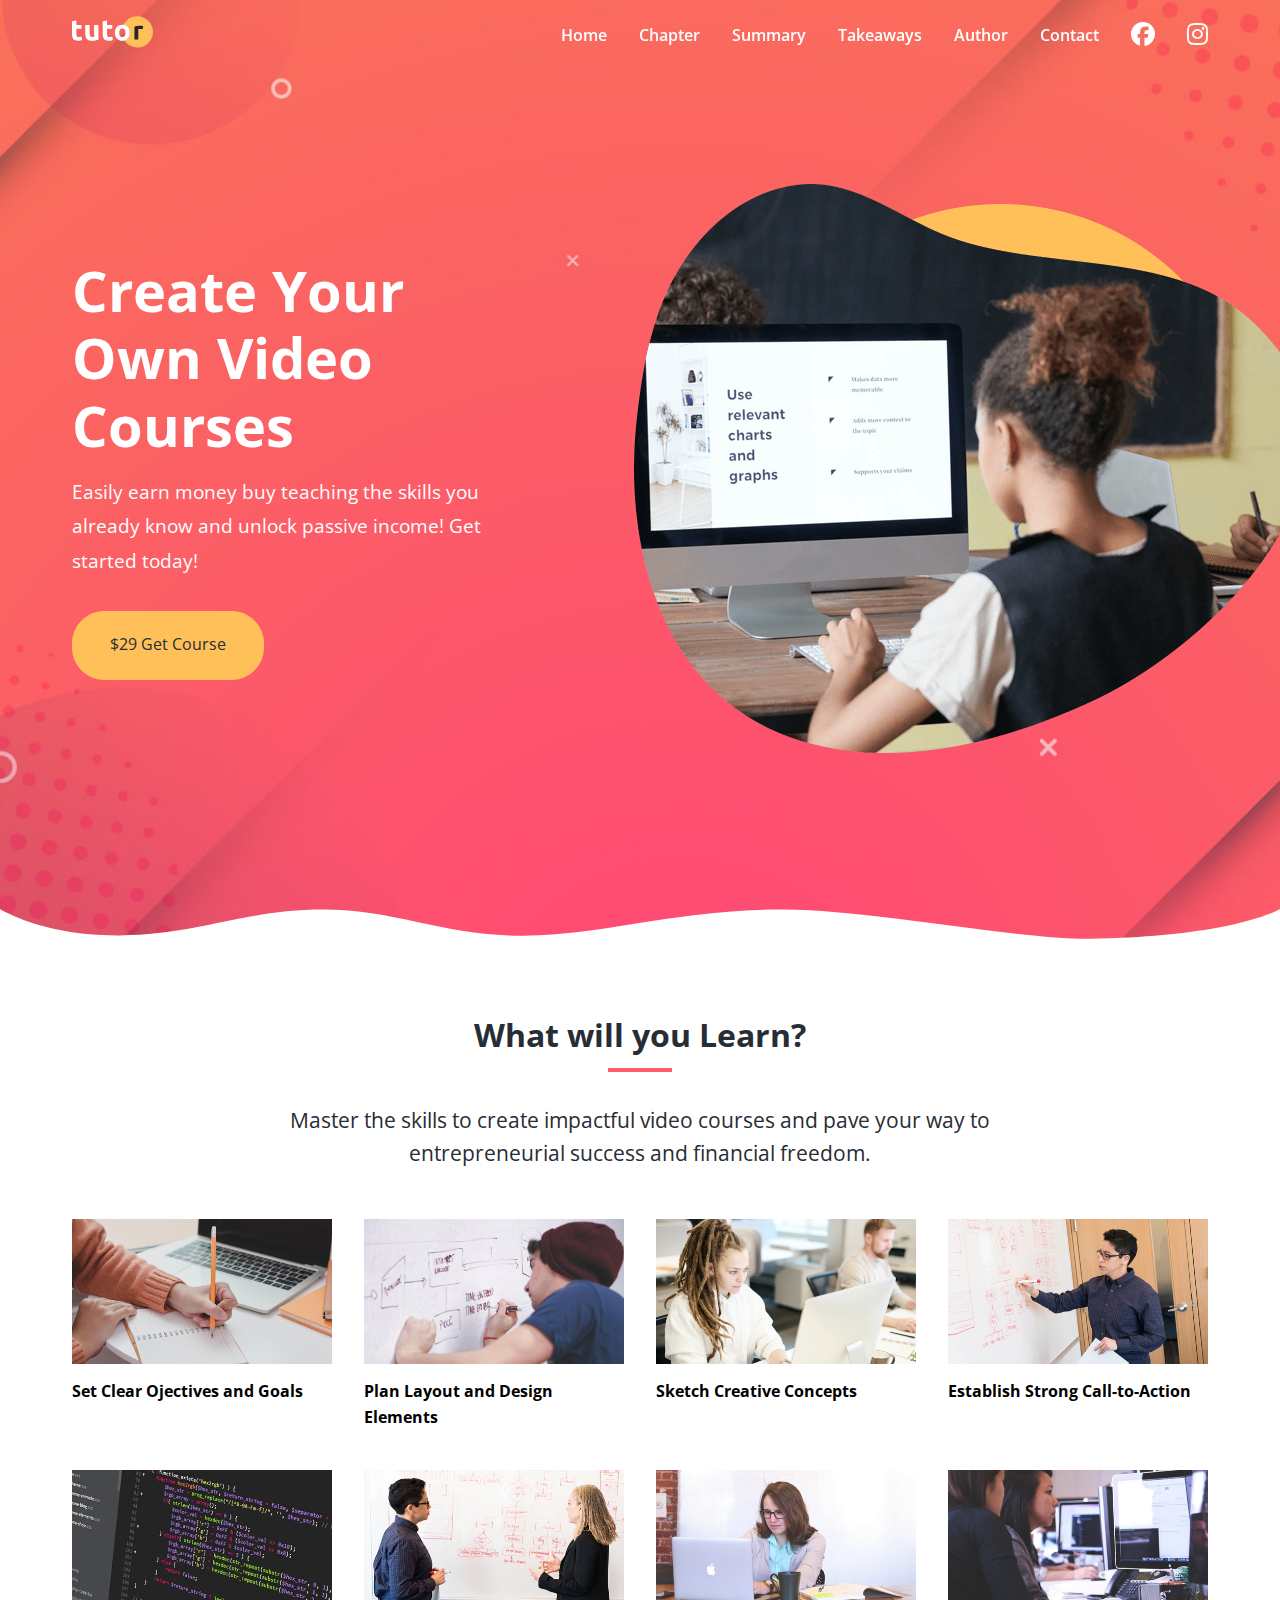
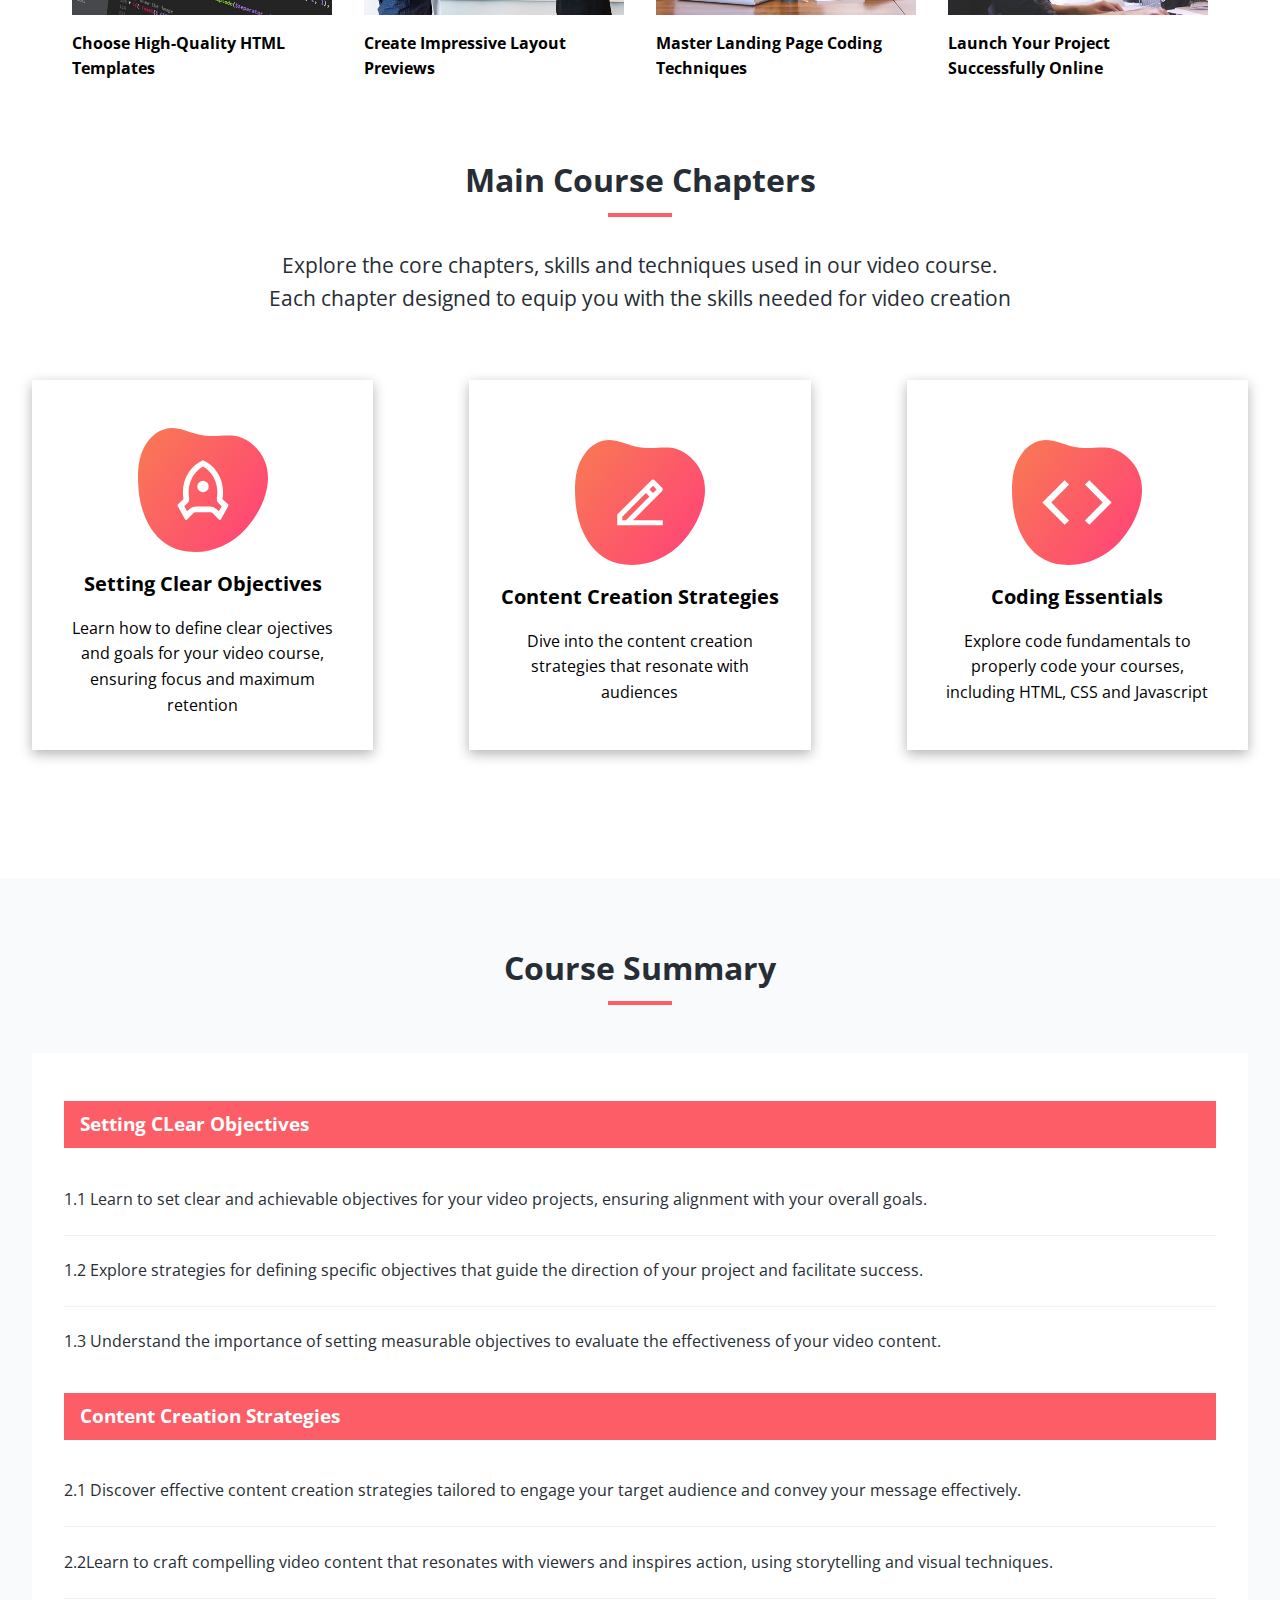
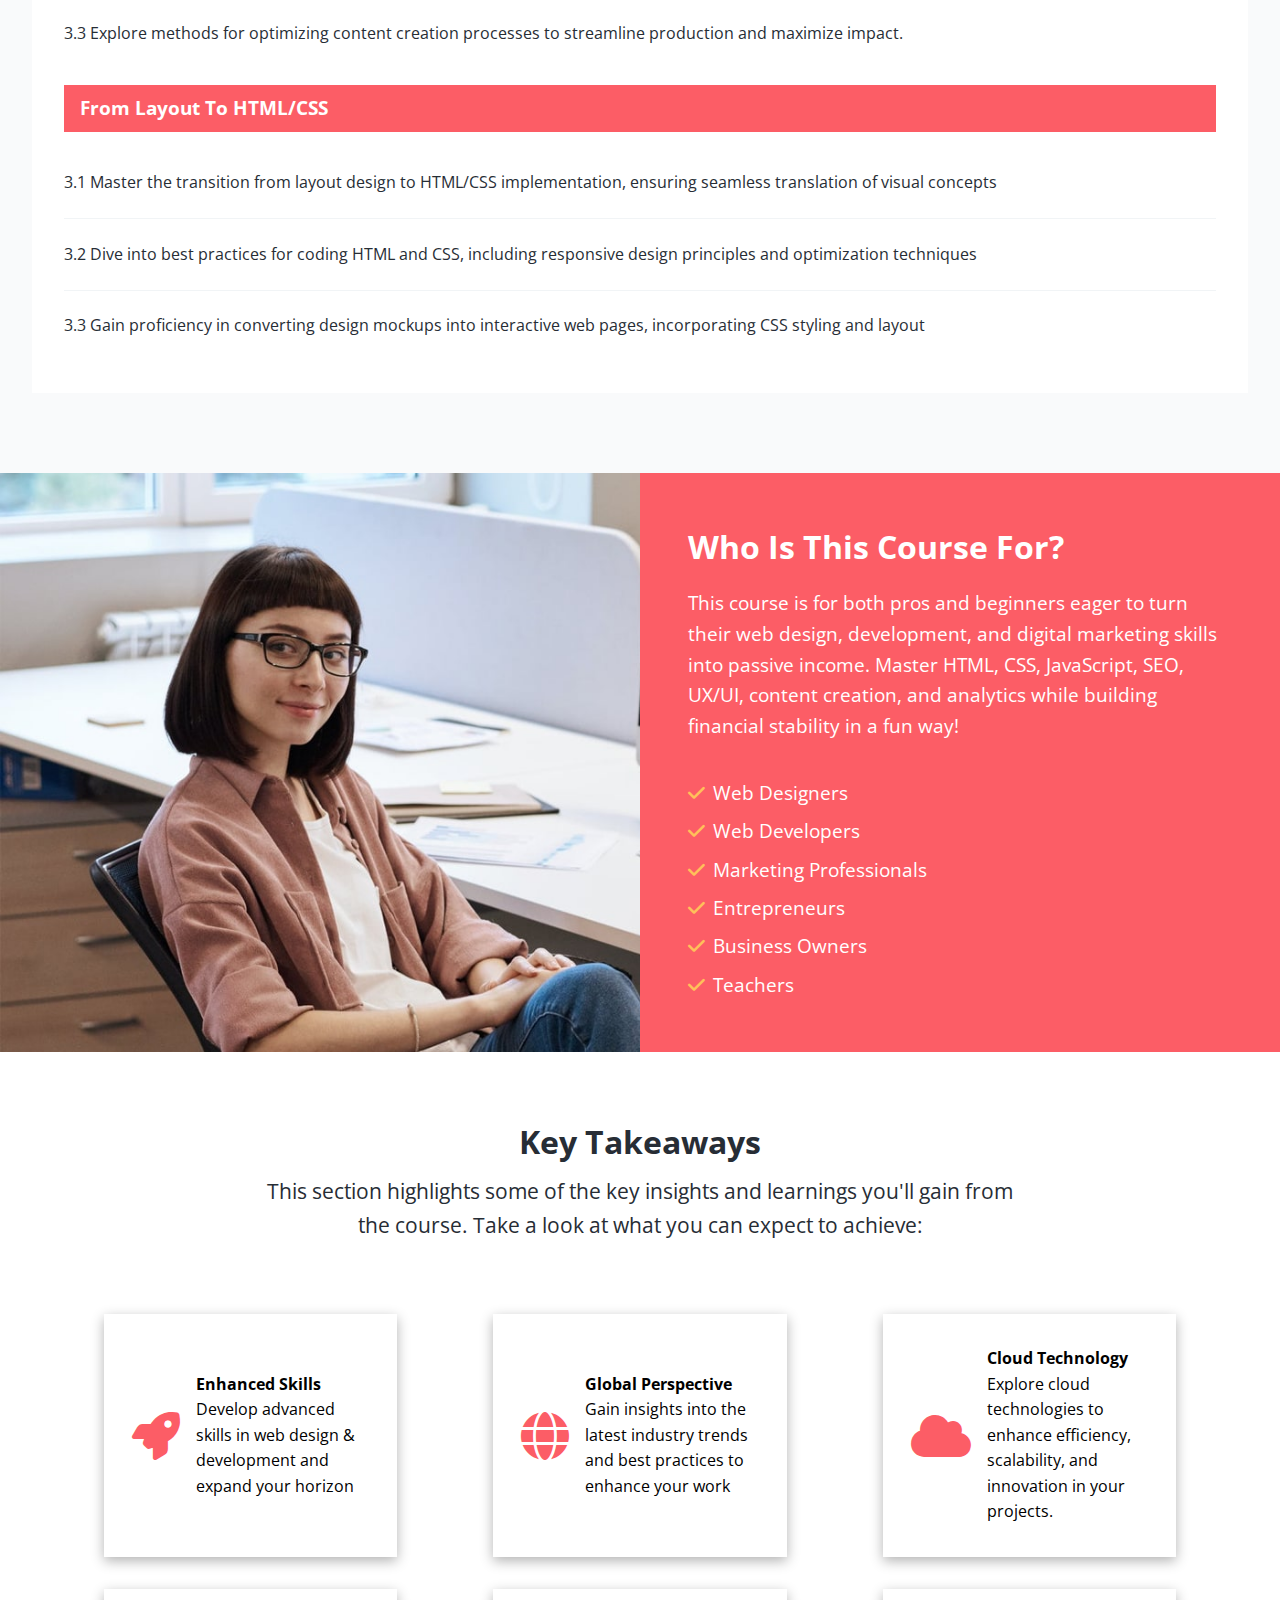
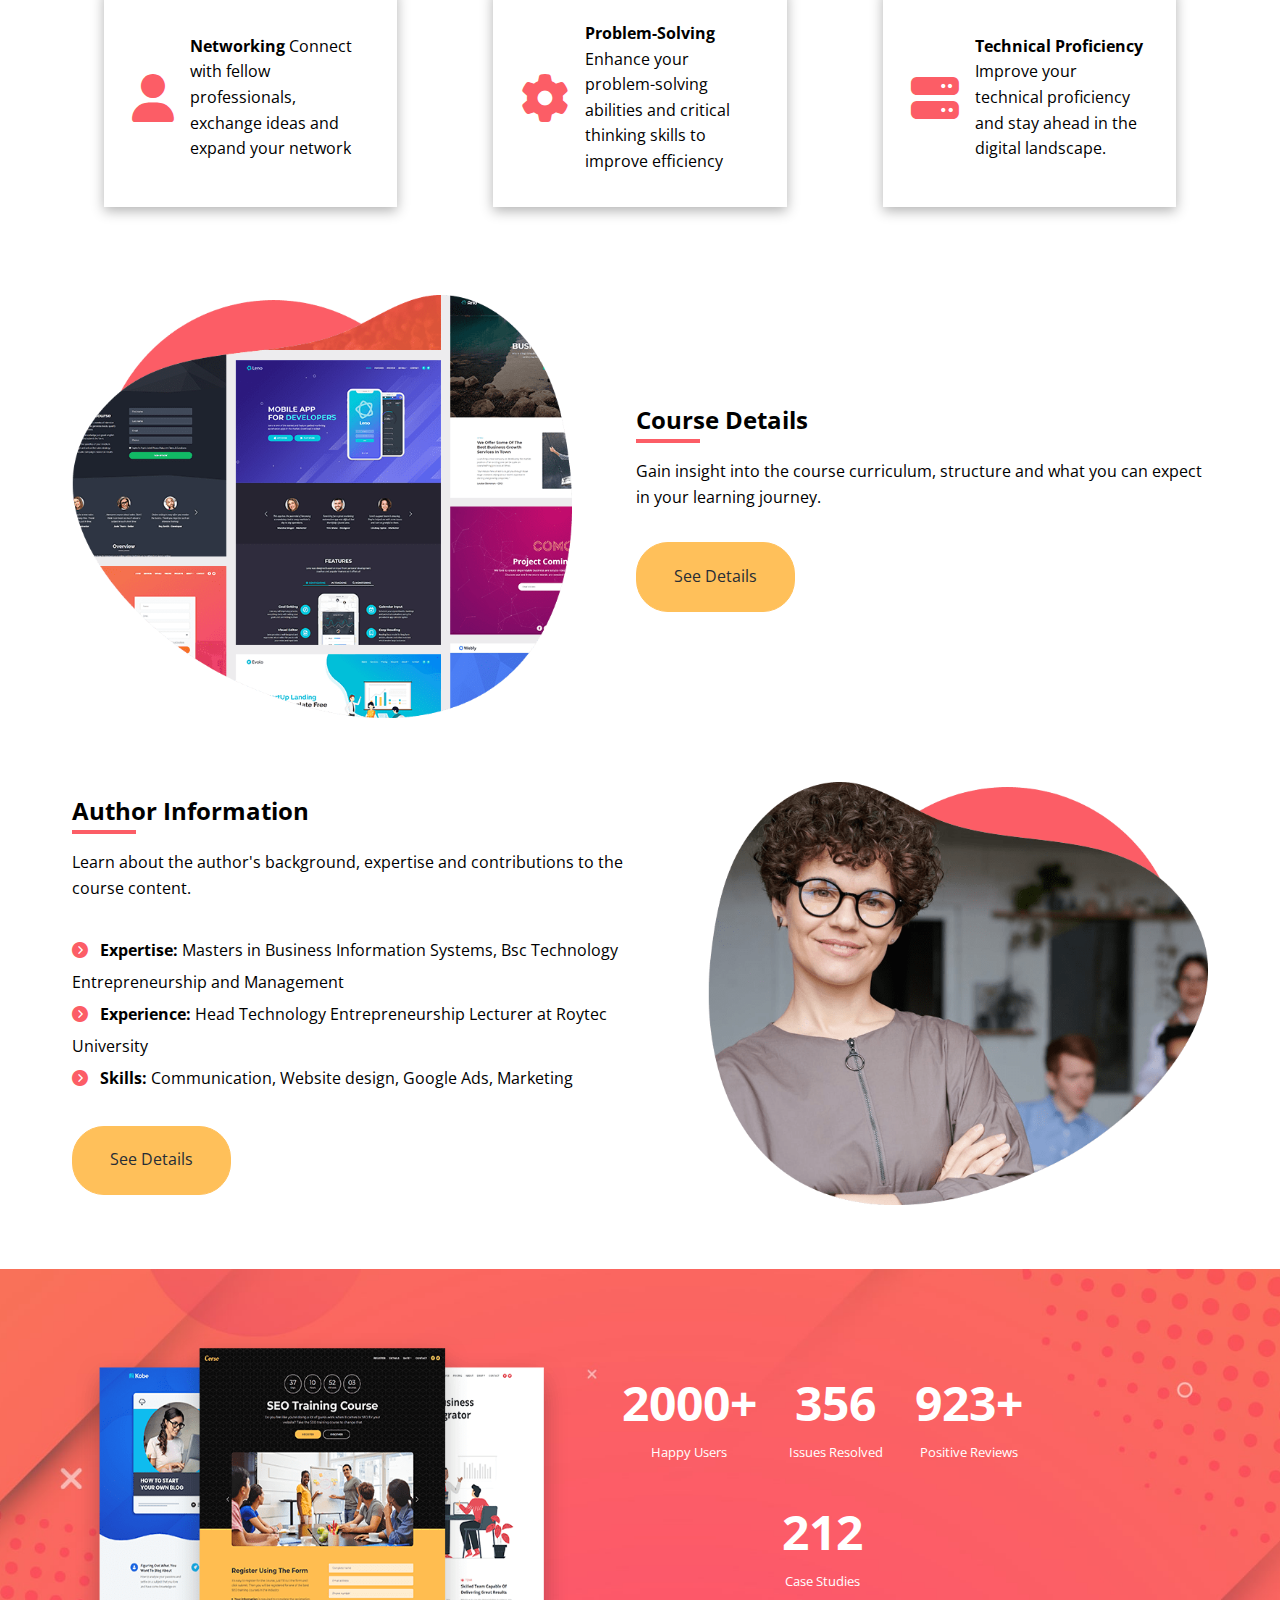
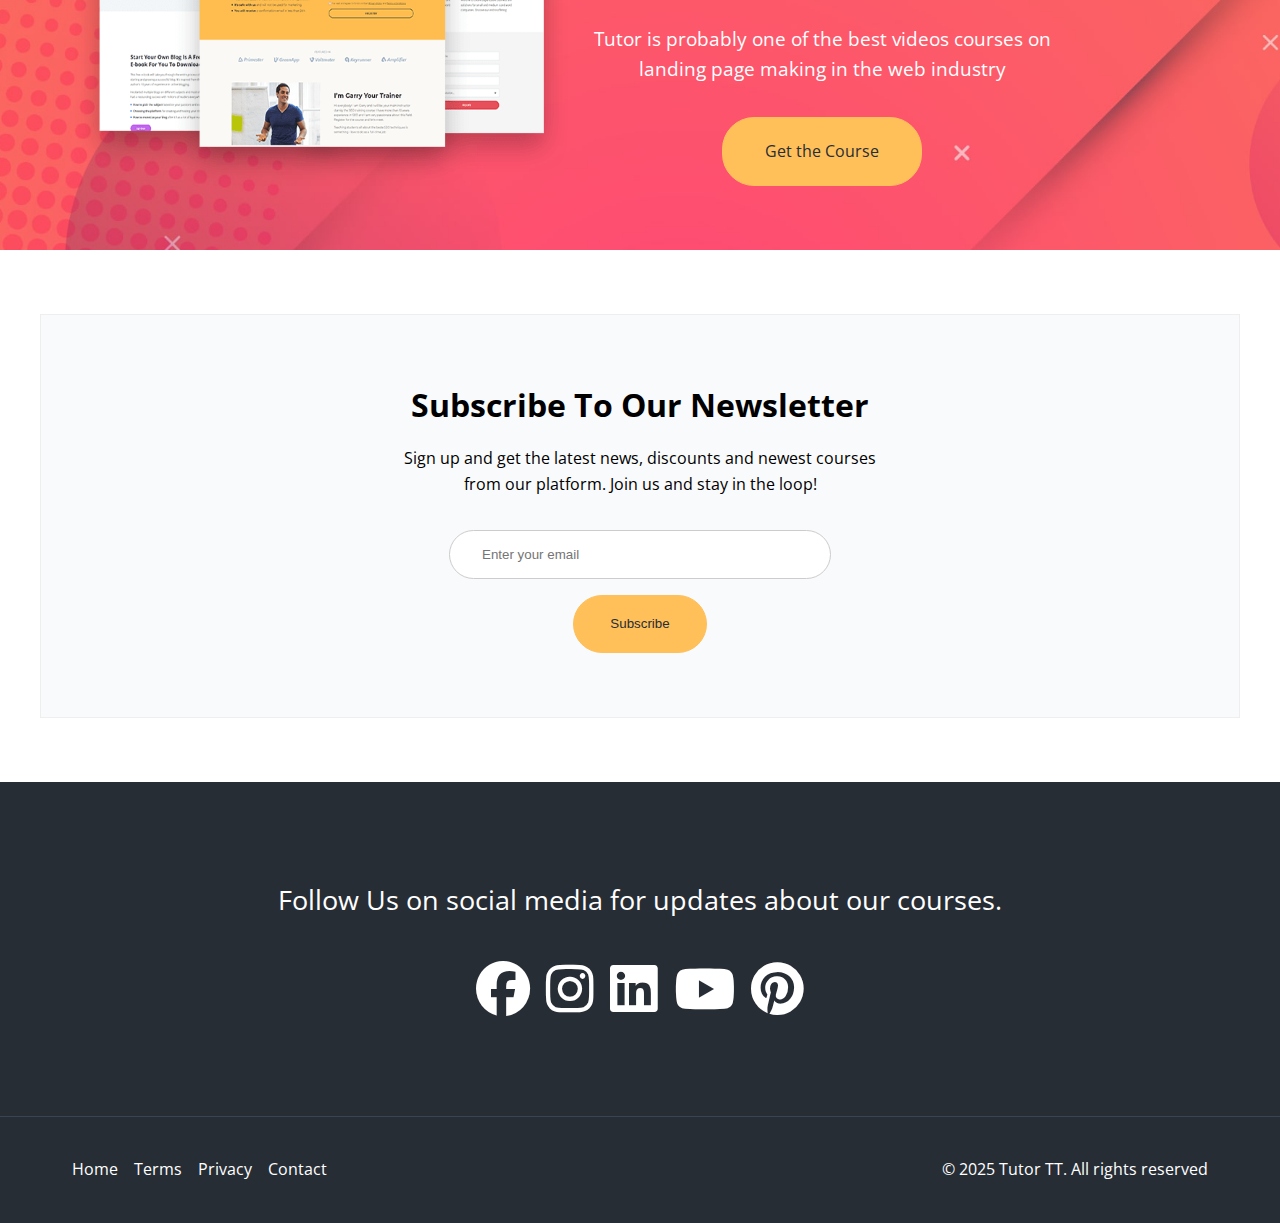
<file: index.html>
<!DOCTYPE html>
<html lang="en">
<head>
  <meta charset="UTF-8">
  <meta name="viewport" content="width=device-width, initial-scale=1.0">
  <link rel="preconnect" href="https://fonts.googleapis.com">
<link rel="preconnect" href="https://fonts.gstatic.com" crossorigin>
<link href="https://fonts.googleapis.com/css2?family=Open+Sans:ital,wght@0,300..800;1,300..800&display=swap" rel="stylesheet">
  <link rel="stylesheet" href="https://cdnjs.cloudflare.com/ajax/libs/font-awesome/6.7.2/css/all.min.css" integrity="sha512-Evv84Mr4kqVGRNSgIGL/F/aIDqQb7xQ2vcrdIwxfjThSH8CSR7PBEakCr51Ck+w+/U6swU2Im1vVX0SVk9ABhg==" crossorigin="anonymous" referrerpolicy="no-referrer" />
  <link rel="stylesheet" href="./css/styles.css">
  <link rel="icon" href="./images/favicon.png"/>
  <title>Welcome to Tutor TT</title>
</head>
<body>

  <!-- Nav Bar -->
  <nav class="navbar" role="navigation" aria-label="Main Navigation">
    <div class="navbar-flex container">
      <a href="/" aria-label="Logo Home Link">
        <img src="images/logo.svg" alt="tutor logo"/>
      </a>
      
      <div class="main-menu-items">
        <ul class="main-menu-list">
          <li>
            <a href="index.html">Home</a>
          </li>
          <li>
            <a href="#chapters">Chapter</a>
          </li>
          <li>
            <a href="#summary">Summary</a>
          </li>
          <li>
            <a href="#takeaways">Takeaways</a>
          </li>
          <li>
            <a href="#author">Author</a>
          </li>
          <li>
            <a href="./contact.html">Contact</a>
          </li>
          <li>
            <a href="facbook.com" target="_blank" aria-label="Follow Us on Facebook">
              <i class="fa-brands fa-facebook"></i>
            </a>
          </li>
          <li>
            <a href="instagram.com" target="_blank" aria-label="Follow Us on Instagram">
              <i class="fa-brands fa-instagram"></i>
            </a>
          </li>
        </ul>
      </div>

      <!-- Mobile Menu -->
      <div class="mobile-menu">
        <!-- Hamburger Button -->
        <div class="mobile-menu-toggle" role="button" aria-expanded="false" aria-controls="mobile-menu-items" aria-label="Open mobile menu" tabindex="0">
          <i class="fas fa-bars fa-2x"></i>
        </div>

        <!-- Mobile Menu Items -->
          <div id="mobile-menu-items" class="mobile-menu-items">
            <ul class="mobile-menu-list">
              <li>
                <a href="index.html">Home</a>
              </li>
              <li>
                <a href="#chapters">Chapter</a>
              </li>
              <li>
                <a href="#summary">Summary</a>
              </li>
              <li>
                <a href="#takeaways">Takeaways</a>
              </li>
              <li>
                <a href="#author">Author</a>
              </li>
              <li>
                <a href="./contact.html">Contact</a>
              </li>
              <li>
                <a href="facbook.com" target="_blank" aria-label="Follow Us on Facebook">
                  <i class="fa-brands fa-facebook"></i>
                </a>
              </li>
              <li>
                <a href="instagram.com" target="_blank" aria-label="Follow Us on Instagram">
                  <i class="fa-brands fa-instagram"></i>
                </a>
              </li>
            </ul>
          </div>
      </div>
  </nav>

  <!-- Hero -->
   <header class="hero">
    <div class="container hero-flex">
      <div class="hero-content">
        <h1>Create Your Own Video Courses</h1>
        <p>
       Easily earn money buy teaching the skills you already know and unlock passive income! Get started today!
        </p>
        <a href="#" class="btn">$29 Get Course</a>

      </div>
      <img src="images/header-course.png" alt="hero">

    </div>
    
    <svg
    class="frame-decoration"
    data-name="Layer 2"
    xmlns="http://www.w3.org/2000/svg"
    preserveAspectRatio="none"
    viewBox="0 0 1920 192.275"
  >
    <defs>
      <style>
        .cls-1 {
          fill: #ffffff;
        }
      </style>
    </defs>
    <title>frame-decoration</title>
    <path
      class="cls-1"
      d="M0,158.755s63.9,52.163,179.472,50.736c121.494-1.5,185.839-49.738,305.984-49.733,109.21,0,181.491,51.733,300.537,50.233,123.941-1.562,225.214-50.126,390.43-50.374,123.821-.185,353.982,58.374,458.976,56.373,217.907-4.153,284.6-57.236,284.6-57.236V351.03H0V158.755Z"
      transform="translate(0 -158.755)"
    />
  </svg>
   </header>

   <!-- Learn Section -->
    <section class="learn">
      <div class="container">
        <div class="section-header">
          <h2>What will you Learn?</h2>
          <div class="heading-border"></div>
            <p>Master the skills to create impactful video courses and pave your way to entrepreneurial success and financial freedom.</p>
          </div>
          <div class="topics">
            <div class="topic">
              <div class="topic-image">
                <img src="images/description-1.jpg" alt="topic">
              </div>
              <div class="topic-text">
                <h3>Set Clear Ojectives and Goals</h3>
              </div>
            </div>
            <div class="topic">
              <div class="topic-image">
                <img src="images/description-2.jpg" alt="topic">
              </div>
              <div class="topic-text">
                <h3>Plan Layout and Design Elements</h3>
              </div>
            </div>
            <div class="topic">
              <div class="topic-image">
                <img src="images/description-3.jpg" alt="topic">
              </div>
              <div class="topic-text">
                <h3>Sketch Creative Concepts</h3>
              </div>
            </div>
            <div class="topic">
              <div class="topic-image">
                <img src="images/description-4.jpg" alt="topic">
              </div>
              <div class="topic-text">
                <h3>Establish Strong Call-to-Action</h3>
              </div>
            </div>
            <div class="topic">
              <div class="topic-image">
                <img src="images/description-5.jpg" alt="topic">
              </div>
              <div class="topic-text">
                <h3>Choose High-Quality HTML Templates</h3>
              </div>
            </div>
            <div class="topic">
              <div class="topic-image">
                <img src="images/description-6.jpg" alt="topic">
              </div>
              <div class="topic-text">
                <h3>Create Impressive Layout Previews</h3>
              </div>
            </div>
            <div class="topic">
              <div class="topic-image">
                <img src="images/description-7.jpg" alt="topic">
              </div>
              <div class="topic-text">
                <h3>Master Landing Page Coding Techniques</h3>
              </div>
            </div>
            <div class="topic">
              <div class="topic-image">
                <img src="images/description-8.jpg" alt="topic">
              </div>
              <div class="topic-text">
                <h3>Launch Your Project Successfully Online</h3>
              </div>
            </div>

          </div>
        </div>
      </div>
    </section>

    <!-- Course Chapter Section -->
     <section class="chapters section" id="chapters">
      <div class="container">
        <div class="section-header">
          <h2>Main Course Chapters</h2>
          <div class="heading-border"></div>
            <p>
              Explore the core chapters, skills and techniques used in our video course. Each chapter designed to equip you with the skills needed for video creation
            </p>
          </div>
        </div>
        <div class="chapter-cards">
          <div class="card">
            <img src="images/chapters-icon-1.svg" alt="chapter 1"/>
            <h3>Setting Clear Objectives</h3>
            <p>
              Learn how to define clear ojectives and goals for your video course, ensuring focus and maximum retention
            </p>
          </div>
          <div class="card">
            <img src="images/chapters-icon-2.svg" alt="chapter 1"/>
            <h3>Content Creation Strategies</h3>
            <p>
              Dive into the content creation strategies that resonate with audiences
            </p>
          </div>
          <div class="card">
            <img src="images/chapters-icon-3.svg" alt="chapter 3"/>
            <h3>Coding Essentials</h3>
            <p>
              Explore code fundamentals to properly code your courses, including HTML, CSS and Javascript
            </p>
          </div>
        </div>
      </div>
     </section>

     <!-- Course Summary -->
      <section class="summary" id="summary">
        <div class="">
          <div class="section-header">
            <h2>Course Summary</h2>
            <div class="heading-border"></div>
          </div>
          <div class="section-lists">
            <div class="list">
              <div class="list-header">Setting CLear Objectives</div>
              <div class="list-item">
                1.1 Learn to set clear and achievable objectives for your video projects, ensuring alignment with your overall goals.
              </div>
              <div class="list-item">
                1.2 Explore strategies for defining specific objectives that guide the direction of your project and facilitate success.
              </div>
              <div class="list-item">
                1.3 Understand the importance of setting measurable objectives to evaluate the effectiveness of your video content.
              </div>
            </div>

            <div class="list">
              <div class="list-header">Content Creation Strategies</div>
              <div class="list-item">
                2.1 Discover effective content creation strategies tailored to engage your target audience and convey your message effectively.
              </div>
              <div class="list-item">
                2.2Learn to craft compelling video content that resonates with viewers and inspires action, using storytelling and visual techniques.
              </div>
              <div class="list-item">
                3.3 Explore methods for optimizing content creation processes to streamline production and maximize impact.
              </div>
            </div>

            <div class="list-header">From Layout To HTML/CSS</div>
            <div class="list-item">
              3.1 Master the transition from layout design to HTML/CSS
              implementation, ensuring seamless translation of visual concepts
            </div>
            <div class="list-item">
              3.2 Dive into best practices for coding HTML and CSS, including
              responsive design principles and optimization techniques
            </div>
            <div class="list-item">
              3.3 Gain proficiency in converting design mockups into interactive
              web pages, incorporating CSS styling and layout
              </div>
            </div>
          </div>
        </div>
      </section>

    <!-- Info Section-->
   <section class="info" id="info">
    <div class="info-container">
      <div class="info-left"></div>
      <div class="info-content">
        <h2>Who Is This Course For?</h2>
        <p>   This course is for both pros and beginners eager to turn their web design, development, and digital marketing skills into passive income. Master HTML, CSS, JavaScript, SEO, UX/UI, content creation, and analytics while building financial stability in a fun way!
        </p>
        <ul>
          <li><i class="fas fa-check"></i>Web Designers</li>
          <li><i class="fas fa-check"></i>Web Developers</li>
          <li><i class="fas fa-check"></i>Marketing Professionals</li>
          <li><i class="fas fa-check"></i>Entrepreneurs</li>
          <li><i class="fas fa-check"></i>Business Owners</li>
          <li><i class="fas fa-check"></i>Teachers</li>
        </ul>
      </div>
    </div>
    
   <!-- Key Takeaways -->
    <section class="takeaways section" id="takeaways">
      <div class="container">
        <div class="section-header">
          <h2>Key Takeaways</h2>
          <div class="header-border"></div>
          <p>
             This section highlights some of the key insights and learnings
            you'll gain from the course. Take a look at what you can expect to
            achieve:
          </p>
        </div>
        <div class="takeaways-cards">
          <div class="card">
            <i class="fas fa-rocket fa-3x text-primary"></i>
            <p>
              <strong>Enhanced Skills</strong> Develop advanced skills in web
              design & development and expand your horizon
            </p>
          </div>

        <div class="card">
          <i class="fas fa-globe fa-3x text-primary"></i>
          <p>
            <strong>Global Perspective</strong> Gain insights into the latest industry
            trends and best practices to enhance your work
          </p>
        </div>
        <div class="card">
          <i class="fas fa-cloud fa-3x text-primary"></i>
          <p>
            <strong>Cloud Technology</strong> Explore cloud technologies to enhance efficiency, scalability, and innovation in your projects.
          </p>
        </div>
        <div class="card">
          <i class="fas fa-user fa-3x text-primary"></i>
          <p>
            <strong>Networking </strong> Connect with fellow professionals, exchange ideas
            and expand your network
          </p>
        </div>
        <div class="card">
          <i class="fas fa-cog fa-3x text-primary"></i>
          <p>
            <strong>Problem-Solving </strong>
            Enhance your problem-solving
            abilities and critical thinking skills to improve efficiency
          </p>
        </div>
        <div class="card">
          <i class="fas fa-server fa-3x text-primary"></i>
          <p>
            <strong>Technical Proficiency</strong> Improve your technical
            proficiency and stay ahead in the digital landscape.
          </p>
        </div>
      </div>
    </section>

    <!-- Course Detials -->
     <section class="details section" id="details">
      <div class="container details-flex">
        <img src="images/details.png" alt="details">
        <div class="details-content">
          <h2>Course Details</h2>
          <div class="heading-border"></div>
          <p>
            Gain insight into the course curriculum, structure and what you can expect in your learning journey.
          </p>
          <a href="#" class="btn">See Details</a>
        </div>
      </div>
     </section>

    <!-- Author Info -->
     <section class="details section" id="author">
      <div class="container details-flex">
        <img src="images/author.png" alt="author">
        <div class="details-content">
          <h2>Author Information</h2>
          <div class="heading-border"></div>
          <p>
          Learn about the author's background, expertise and contributions to the course content.
          </p>
          <ul>
            <li>
              <i class="fas fa-chevron-circle-right text-primary"></i> <strong>Expertise:</strong> Masters in Business Information Systems, Bsc Technology Entrepreneurship and Management
            </li>
            <li>
              <i class="fas fa-chevron-circle-right text-primary"></i> <strong>Experience:</strong> Head Technology Entrepreneurship Lecturer at Roytec University
            </li>
            <li>
              <i class="fas fa-chevron-circle-right text-primary"></i> <strong>Skills:</strong> Communication, Website design, Google Ads, Marketing
            </li>
          </ul>
          <a href="#" class="btn">See Details</a>
        </div>
      </div>
     </section>

   <!-- Stats Section -->
    <section class="stats section" id="stats">
      <div class="container stats-flex">
        <img src="images/stats.png" alt="stats">
        <div class="stats-content">
          <div class="stats-numbers">
            <div>
              <h3 aria-labelledby="stats-happy-users">2000+</h3>
              <p id="stats-happy-users">Happy Users</p>
            </div>
            <div>
              <h3 aria-labelledby="stats-issues-resolved">356</h3>
              <p id="stats-issues-resolved">Issues Resolved</p>
            </div>
            <div>
              <h3 aria-labelledby="stats-positive-reviews">923+</h3>
              <p id="stats-positive-reviews">Positive Reviews</p>
            </div>
            <div>
              <h3 aria-labelledby="stats-case-studies">212</h3>
              <p id="stats-case-studies">Case Studies</p>
            </div>
          </div>
          <p class="stats-text">
            Tutor is probably one of the best videos courses on landing page making in the web industry
          </p>
          <a href="" class="btn">Get the Course</a>
        </div>
      </div>
    </section>

    <!-- Newsletter  -->
     <section class="newsletter section" id="newsletter">
      <div class="container newsletter-flex">
        <h2>Subscribe To Our Newsletter</h2>
        <p>
          Sign up and get the latest news, discounts and newest courses from our platform. Join us and stay in the loop!
        </p>
        <form>
          <input type="email" name="email" id="email" placeholder="Enter your email">
          <button typ="submit" class="btn">Subscribe
          </button>
        </form>
      </div>
     </section>

     <!-- Social -->
      <section class="social section">
        <div class="container">
          <p>
            Follow Us on social media for updates about our courses.
          </p>
          <div class="social-icons">
          <a href="https://facebook.com" target="_blank" aria-label="Follow Us on Facebook"> <i class="fa-brands fa-facebook fa-2x"></i></a>
          <a href="https://instagram.com" target="_blank" aria-label="Follow Us on Instagram"> <i class="fa-brands fa-instagram fa-2x"></i></a>
          <a href="https://linkedin.com" target="_blank" aria-label="Follow Us on LinkedIn"> <i class="fa-brands fa-linkedin fa-2x"></i></a>
          <a href="https://youtube.com" target="_blank" aria-label="Follow Us on Youtube"> <i class="fa-brands fa-youtube fa-2x"></i></a>
          <a href="https://pinterest.com" target="_blank" aria-label="Follow Us on Pinterest"> <i class="fa-brands fa-pinterest fa-2x"></i></a>
        </div>
        </div>
      </section>

      <!-- Footer -->
       <footer class="footer">
        <div class="container footer-flex">
          <ul class="footer-links">
            <li><a href="#">Home</a></li>
            <li><a href="#">Terms</a></li>
            <li><a href="#">Privacy</a></li>
            <li><a href="contact.html">Contact</a></li>
          </ul>
          <p>
            &copy; 2025 Tutor TT. All rights reserved
          </p>
        </div>
       </footer>





  <script src="js/script.js"></script>
  </body>
  </html>
</file>
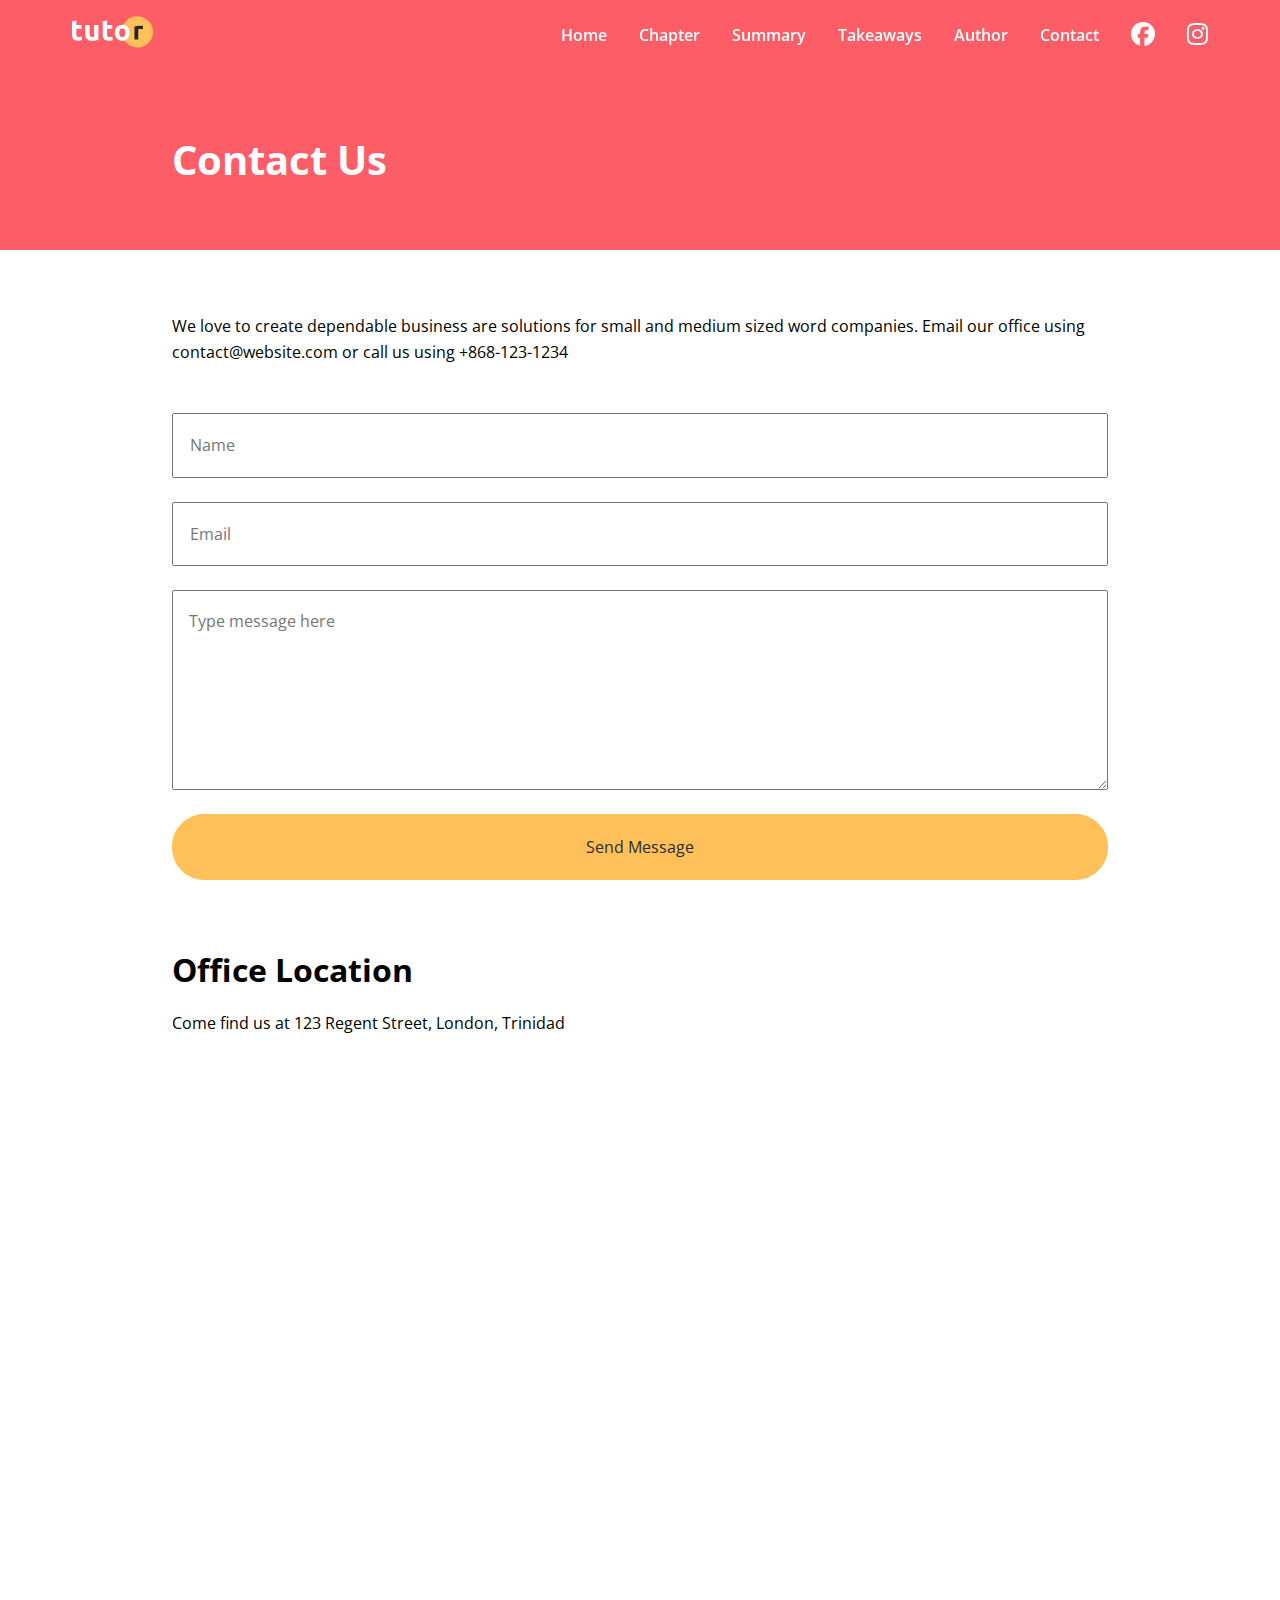
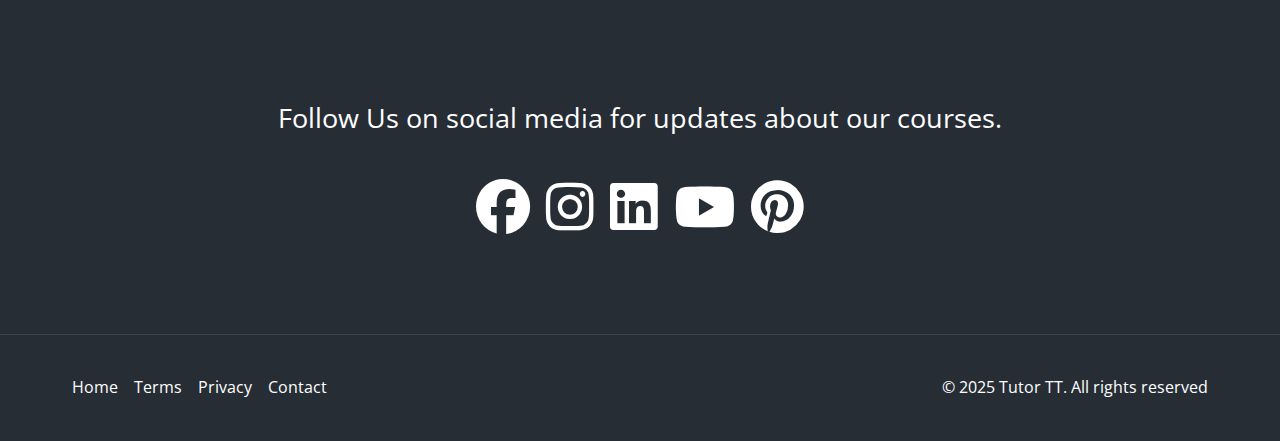
<file: contact.html>
<!DOCTYPE html>
<html lang="en">
<head>
  <meta charset="UTF-8">
  <meta name="viewport" content="width=device-width, initial-scale=1.0">
  <link rel="preconnect" href="https://fonts.googleapis.com">
<link rel="preconnect" href="https://fonts.gstatic.com" crossorigin>
<link href="https://fonts.googleapis.com/css2?family=Open+Sans:ital,wght@0,300..800;1,300..800&display=swap" rel="stylesheet">
  <link rel="stylesheet" href="https://cdnjs.cloudflare.com/ajax/libs/font-awesome/6.7.2/css/all.min.css" integrity="sha512-Evv84Mr4kqVGRNSgIGL/F/aIDqQb7xQ2vcrdIwxfjThSH8CSR7PBEakCr51Ck+w+/U6swU2Im1vVX0SVk9ABhg==" crossorigin="anonymous" referrerpolicy="no-referrer" />
  <link rel="stylesheet" href="./css/styles.css">
  <link rel="icon" href="./images/favicon.png"/>
  <title>Welcome to Tutor TT</title>
</head>
<body>

  <!-- Nav Bar -->
  <nav class="navbar" role="navigation" aria-label="Main Navigation">
    <div class="navbar-flex container">
      <a href="/" aria-label="Logo Home Link">
        <img src="images/logo.svg" alt="tutor logo"/>
      </a>
      
      <div class="main-menu-items">
        <ul class="main-menu-list">
          <li>
            <a href="index.html">Home</a>
          </li>
          <li>
            <a href="#chapters">Chapter</a>
          </li>
          <li>
            <a href="#summary">Summary</a>
          </li>
          <li>
            <a href="#takeaways">Takeaways</a>
          </li>
          <li>
            <a href="#author">Author</a>
          </li>
          <li>
            <a href="./contact.html">Contact</a>
          </li>
          <li>
            <a href="facbook.com" target="_blank" aria-label="Follow Us on Facebook">
              <i class="fa-brands fa-facebook"></i>
            </a>
          </li>
          <li>
            <a href="instagram.com" target="_blank" aria-label="Follow Us on Instagram">
              <i class="fa-brands fa-instagram"></i>
            </a>
          </li>
        </ul>
      </div>

      <!-- Mobile Menu -->
      <div class="mobile-menu">
        <!-- Hamburger Button -->
        <div class="mobile-menu-toggle" role="button" aria-expanded="false" aria-controls="mobile-menu-items" aria-label="Open mobile menu" tabindex="0">
          <i class="fas fa-bars fa-2x"></i>
        </div>

        <!-- Mobile Menu Items -->
          <div id="mobile-menu-items" class="mobile-menu-items">
            <ul class="mobile-menu-list">
              <li>
                <a href="index.html">Home</a>
              </li>
              <li>
                <a href="#chapters">Chapter</a>
              </li>
              <li>
                <a href="#summary">Summary</a>
              </li>
              <li>
                <a href="#takeaways">Takeaways</a>
              </li>
              <li>
                <a href="#author">Author</a>
              </li>
              <li>
                <a href="./contact.html">Contact</a>
              </li>
              <li>
                <a href="facbook.com" target="_blank" aria-label="Follow Us on Facebook">
                  <i class="fa-brands fa-facebook"></i>
                </a>
              </li>
              <li>
                <a href="instagram.com" target="_blank" aria-label="Follow Us on Instagram">
                  <i class="fa-brands fa-instagram"></i>
                </a>
              </li>
            </ul>
          </div>
      </div>
  </nav>


  <!-- Inner Header -->
   <header class="inner-header">
    <div class="container-sm">
      <h1>Contact Us</h1>
    </div>
   </header>

   <section class="contact-form section">
    <div class="container-sm">
      <p>
        We love to create dependable business are solutions for small and
        medium sized word companies. Email our office using
        contact@website.com or call us using +868-123-1234
      </p>
      <form
  action="https://formspree.io/f/xblgaovj"
  method="POST"
>
        <input type="text" name="name" placeholder="Name">
        <input type="email" name="email" placeholder="Email">
        <textarea name="message"  placeholder="Type message here"></textarea>
        <button type="submit" class="btn">Send Message</button>
      </form>
    </div>
   </section>

   <!-- Location -->
    <section class="location section">
      <div class="container-sm">
        <h2>Office Location</h2>
        <p>Come find us at 123 Regent Street, London, Trinidad</p>
        <div class="map">
          <iframe
            src="https://www.google.com/maps/embed?pb=!1m18!1m12!1m3!1d1241.5303553091994!2d-0.14076024298621118!3d51.51210217963597!2m3!1f0!2f0!3f0!3m2!1i1024!2i768!4f13.1!3m3!1m2!1s0x487604d502268421%3A0x6a7d62889992f993!2sRegent+St%2C+Soho%2C+London+W1B+5TH%2C+UK!5e0!3m2!1sen!2sro!4v1476174541049"
            allowfullscreen
          ></iframe>
        </div>
      </div>
    </section>



     <!-- Social -->
      <section class="social section">
        <div class="container">
          <p>
            Follow Us on social media for updates about our courses.
          </p>
          <div class="social-icons">
            <a href="https://facebook.com" target="_blank" aria-label="Follow Us on Facebook"> <i class="fa-brands fa-facebook fa-2x"></i></a>
            <a href="https://instagram.com" target="_blank" aria-label="Follow Us on Instagram"> <i class="fa-brands fa-instagram fa-2x"></i></a>
            <a href="https://linkedin.com" target="_blank" aria-label="Follow Us on LinkedIn"> <i class="fa-brands fa-linkedin fa-2x"></i></a>
            <a href="https://youtube.com" target="_blank" aria-label="Follow Us on Youtube"> <i class="fa-brands fa-youtube fa-2x"></i></a>
            <a href="https://pinterest.com" target="_blank" aria-label="Follow Us on Pinterest"> <i class="fa-brands fa-pinterest fa-2x"></i></a>
          </div>
        </div>
      </section>

      <!-- Footer -->
       <footer class="footer">
        <div class="container footer-flex">
          <ul class="footer-links">
            <li><a href="#">Home</a></li>
            <li><a href="#">Terms</a></li>
            <li><a href="#">Privacy</a></li>
            <li><a href="contact.html">Contact</a></li>
          </ul>
          <p>
            &copy; 2025 Tutor TT. All rights reserved
          </p>
        </div>
       </footer>

  <script src="js/script.js"></script>
  </body>
  </html>
</file>
<file: css/styles.css>
*,
*::before,
*::after {
  margin: 0;
  padding: 0;
  box-sizing: border-box;
}

:root {
  --primary-color: #fc5d66;
  --secondary-color: #ffc05a;
  --light-color: #f9fafb;
  --dark-color: #272d35;
}

html,
body {
  font-family: 'Open Sans', sans-serif;
  line-height: 1.6;
  scroll-behavior: smooth
}  

a {
  text-decoration: none;
}

ul {
  list-style: none;
}

img {
  max-width: 100%;
}

/* Utility Classes */
.container {
  max-width: 1200px;
  margin: 0 auto;
  padding: 0 2rem;
}

.container-sm {
  max-width: 1000px;
  margin: 0 auto;
  padding: 0 2rem;
}

.btn {
  display: inline-block;
  padding: 1.3rem 2.3rem;
  border: 1px solid var(--secondary-color);
  border-radius: 32px;
  background: var(--secondary-color);
  color: var(--dark-color);
  cursor: pointer;
  transition: all 0.2s;
}

.btn:hover {
  background: var(--primary-color);
  color: #fff;
  border-color: #fff;
}

/* Text Classes */
.text-primary {
  color: var(--primary-color);
}

.text-secondary {
  color: var(--secondary-color);
}


.section {
  margin: 4rem 0;
}

/* Section Header */
.section-header {
  max-width: 750px;
  margin: 0 auto;
  text-align: center;
  margin-bottom: 3rem;
}

.section-header h2 {
  font-size: 2rem;
  font-weight: 700;
  color: var(--dark-color);
  margin-bottom: 0.5rem;
}

.section-header p {
  font-size: 1.3rem;
  color: var(--dark-color);
}

.heading-border {
  width: 64px;
  height: 4px;
  background: var(--primary-color);
  margin: 0 auto 2rem;
}

/* Card */
.card {
  display: flex;
  flex-direction: column;
  align-items: center;
  justify-content: center;
  text-align: center;
  margin: 0 2rem;
  padding: 2rem 1.75rem;
  background: #fff;
  box-shadow: 0 4px 12px 0 rgba(0, 0, 0, 0.3);
}

/* Nav Bar */
.navbar {
  background: transparent;
  color: white;
  padding: 1rem 2rem;
  position: fixed;
  top: 0;
  right: 0;
  left: 0;
  z-index: 1000;
  transition: background-color 0.5s ease-in-out;
}

.navbar.navbar-scroll {
  background-color: rgba(235, 77, 85, 0.8);
  backdrop-filter: blur(10px);
}

.navbar-flex {
  display: flex;
  justify-content: space-between;
  align-items: center;
}

.navbar img {
  width: 81px;
  height: 32px;
}

.navbar .main-menu-list {
  display: flex;
  align-items: center;
  gap: 2rem;
  font-weight: 600;
}

.navbar a {
  color: #fff;
}

.navbar a:hover {
  color: var(--secondary-color);
}

.navbar i {
  font-size: 1.5rem;
}

/* Mobile Menu */
.mobile-menu {
  display: none;
}
.navbar .mobile-menu-toggle {
  color: #fff;
  cursor: pointer;
}

.navbar .mobile-menu-items {
  position: absolute;
  top: 100%;
  left: 0;
  width: 100%;
  background: rgba(0, 0, 0, 0.8);
  opacity: 0.95;
  padding: 3rem 2rem;
  text-align: center;
  box-shadow: 0 2px 5px rgba(0, 0, 0, 0.1);
  border-top: 1px solid rgba(255, 255, 255, 0.1);
  transform: translateX(100%);
  transition: transform 0.3s ease;
}

.navbar .mobile-menu-list {
  display: flex;
  flex-direction: column;
  gap: 2rem;
  font-size: 1.2rem;
}
.navbar .mobile-menu-items.active {
  transform: translateX(0);
}

/* Hero */
.hero {
  background: #000 url('../images/header-background.jpg')
  center center/cover
  no-repeat;
  padding: 11.5rem 2rem 8rem;
  color: #fff;
  overflow-x: hidden;
  position: relative;
}

.hero .hero-flex {
  display: flex;
  justify-content: space-between;
  align-items: center;
  gap: 6rem;
  padding-bottom: 8rem;
}

.hero h1 {
  font-size: 3.5rem;
  line-height: 1.2;
  font-weight: 700;
  margin-bottom: 1rem;
}

.hero p {
  font-size: 1.2rem;
  margin-bottom: 2rem;
  line-height: 1.8;
  font-weight: 400;
}

.hero img {
  width: 100%;
  margin-right: -100px;
}

.hero .frame-decoration {
  position: absolute;
  bottom: 0;
  left: 0;
  width: 100%;
  height: 100px;
}

/* Learn Topics */
.topics {
  display: grid;
  grid-template-columns: repeat(4, 1fr);
  gap: 2rem;
}

.topic img {
  transition: transform 0.3s;
}

.topic img:hover {
  transform: scale(1.1);
}

.topic h3 {
  font-size: 1rem;
  font-weight: 700;
  margin: 0.5rem 0;
}

/* Chapter Cards */
.chapter-cards {
  display: grid;
  grid-template-columns: repeat(3, 1fr);
  gap: 2rem;
  padding: 1rem 0 4rem;
}

.chapter-cards img {
  width: 130px;
  margin-top: 1rem;
}

.chapter-cards h3 {
  font-size: 1.25rem;
  font-weight: 700;
  margin: 1rem 0;
}

/* Summary */
.summary {
  background: var(--light-color);
  color: var(--dark-color);
  padding: 4rem 2rem 5rem;
}

.summary .section-lists {
  background: #fff;
  padding: 2rem;
}

.summary .list-header {
  background: var(--primary-color);
  color: #fff;
  padding: 0.5rem 1rem;
  font-size: 1.2rem;
  font-weight: 700;
  margin: 1rem 0;
}

.summary .list-item {
  padding: 1.4rem 0;
  border-bottom: 1px solid #f1f4f6;
}

.summary .list-item:last-child {
  border-bottom: none;
}

/* Info Section */
.info-container {
  background: url('../images/audience.jpg') top center/cover no-repeat;
  display: flex;
}

.info-content {
  background-color: var(--primary-color);
  color: #fff;
  flex: 1;
  padding: 3rem;
}

.info-content h2 {
  font-size: 2rem;
  margin-bottom: 1rem;
  font-weight: 700;
}

.info-content p {
  font-size: 1.2rem;
  margin-bottom: 2rem;
}

.info-content ul li {
  font-size: 1.2rem;
  line-height: 2;
}

.info-content i {
  margin-right: 0.5rem;
  color: var(--secondary-color);
}

.info-left {
  width: 50%;
}

/* Takeaways */
.takeaways-cards {
  display: grid;
  grid-template-columns: repeat(3, 1fr);
  gap: 2rem;
  padding: 1.5rem 0;
}

.takeaways-cards .card {
  flex-direction: row;
  text-align: left;
}

.takeaways-cards .card i {
  margin-right: 1rem;
}

/* Details */
.details .details-flex {
  display: flex;
  gap: 4rem;
  align-items: center;
  justify-content: center;
}

.details img {
  width: 100%;
  max-width: 500px;
}

.detials h2 {
  font-size: 2rem;
  font-weight: 700;
  margin-bottom: 0.5rem;
}

.details .heading-border {
  margin: 0;
}

.details p {
  margin: 1rem 0 2rem;
}

/* Author */
.details + .details .details-flex {
  flex-direction: row-reverse;
}

.details ul {
  margin-bottom: 2rem;
}

.details ul li {
  line-height: 2;
}

.details i {
  margin-right: 0.5rem;
}

/* Stats */
.stats {
  background: #000 url(../images/stats-background.jpg) center center/cover no-repeat;
  color: #fff;
  justify-content: space-between;
  align-items: center;
  padding: 4rem 2rem;
}

.stats-flex {
  display: flex;
}

.stats img {
  width: 100%;
  max-width: 500px;
}

.stats-content {
  max-width: 500px;
}

.stats .stats-numbers {
  display: flex;
  gap: 2rem;
  margin: 2rem 0;
  text-align: center;
  justify-content: center;
  flex-wrap: wrap;
}

.stats .stats-numbers h3 {
  font-size: 3rem;
  font-weight: 700;
}

.stats .stats-numbers p {
  font-size: 0.8rem;
}

.stats .stats-text {
  font-size: 1.2rem;
  margin-bottom: 2rem;
  text-align: center;
}

.stats .btn {
  display: block;
  margin: 0 auto;
  text-align: center;
  width: 200px;
}

/* Newsletter */
.newsletter {
  text-align: center;
  margin: 0 2rem;
}

.newsletter-flex {
  display: flex;
  gap: 1rem;
  flex-direction: column;
  justify-content: center;
  align-items: center;
  background: var(--light-color);
  border: 1px solid #eee;
  padding: 4rem 2rem;
}

.newsletter h2 {
  font-size: 2rem;
  font-weight: 700;
}

.newsletter p {
  max-width: 500px;
  margin-right: 0;
}

.newsletter input[type='email'] {
  padding: 1rem 2rem;
  border: 1px solid #ccc;
  width:100%;
  border-radius: 32px;
  max-width: 400px;
  margin: 1rem 0;
}

/* Social */
.social {
  background: var(--dark-color);
  color: #fff;
  padding: 6rem 2rem;
  text-align: center;
  font-size: 1.7rem;
  margin-bottom: 0;
}

.social a, .footer a {
  color: #fff;
}

.social a:hover, .footer a:hover {
  color: var(--secondary-color);
}

.social p {
  margin-bottom: 2rem;
}

.social .social-icons {
  display: flex;
  justify-content: center;
  gap: 1rem;
  margin-top: 2.5rem;
}

/* Footer */
.footer {
  background: var(--dark-color);
  color: #fff;
  border-top: 1px solid #384653;
  padding: 0.5rem 2rem;
}

.footer-flex {
  display: flex;
  justify-content: space-between;
  align-items: center;
}

.footer ul {
  display: flex;
  justify-content: center;
  gap: 1rem;
  margin: 2rem 0;
}

/* Inner Header */
.inner-header {
  background: var(--primary-color);
  color: #fff;
  height: 250px;
  padding-top: 8rem;
}

.inner-header h1 {
  font-size: 2.5rem;
  font-weight: 700;
  margin-bottom: 1rem;
}

/* Contact Form */
.contact-form p {
  margin-bottom: 3rem;
}

.contact-form input, 
.contact-form textarea {
  display: block;
  font-family: inherit;
  font-size: medium;
  width: 100%;
  margin: 1.5rem 0;
  border: 1px solid ccc;
  padding: 1.2rem 1rem;
}

.contact-form textarea {
  height: 200px;
}

.contact-form .btn {
  display: block;
  width: 100%;
  font-size: inherit;
  font-family: inherit;
  margin: 0 auto;
}

/* Map */
.location h2 {
  font-size: 2rem;
  font-weight: 700;
  margin-bottom: 1rem;
}

.location p {
  margin-bottom: 2rem;
}

.location .map {
  overflow: hidden;
  position: relative;
  height: 0;
  margin-bottom: 3rem;
  padding-bottom: 50%;
  border-radius: 0.25rem;
}

.location .map iframe {
  position: absolute;
  top: 0;
  left: 0;
  width: 100%;
  height: 100%;
  border: none;
}

/* Media Queries */
@media(max-width: 1200px) {
  .hero .hero-flex {
    gap: 2rem;
  }

  .hero img {
    max-width: 500px;
    margin-right: 0;
  }
  
  .hero h1 {
    font-size: 3rem;
  }

  .topics {
    grid-template-columns: repeat(3, 1fr);
  }
}

@media(max-width: 992px) {
  .hero {
    text-align: center;
  }

  .hero .hero-flex {
    flex-direction: column;
    padding-bottom: 4rem;
  }

  .hero img {
    max-width: 600px;
    margin-top: 2rem;
  }

  .topics {
    grid-template-columns: repeat(2, 1fr);
  }

  .takeaways-cards,
  .chapter-cards {
    grid-template-columns: 1fr;
  }

  .details-flex, 
  .details + .details .details-flex, 
  .stats .stats-flex { 
   flex-direction: column;
    gap: 2rem;
  }
}

@media(max-width: 768px) {
  .main-menu-items {
    display: none;
  }

  .navbar .mobile-menu {
    display: block;
  }

  .navbar .mobile-menu-toggle {
    display: block;
    padding: 10px; 
  }

  .info-container {
    flex-direction: column;
  }

  .info-content {
    padding: 2rem;
  }

  .info-content h2 {
    font-size: 1.5rem;
  }

  .info-content p {
    font-size: 1rem;
  }

  .info-left {
    display: none;
  }

  .social .social-icons {
    flex-wrap: wrap;
  }

  .footer-flex {
    flex-direction: column;
    text-align: center;
  }

  .footer {
    padding: 0.5rem 1rem;
  }

  .social p {
    font-size: 1.2rem;
  }

  .social i {
    font-size: 2rem;
  }
}

@media(max-width: 576px) {

  .hero {
    padding-right: 0.2rem;
    padding-left: 0.2rem;
  }

  .hero h1 {
    font-size: 2.5rem;
  }

  .hero img {
    max-width: 350px;
  }

  .topics {
    grid-template-columns: 1fr;
  }

  .summary .container {
    padding: 0;
  }
  .stats .stats-numbers {
    flex-direction: column;
  }

  .newsletter h2 {
    font-size: 1.5rem;
  }

  .newsletter p {
    display: none;
  }
}
</file>
